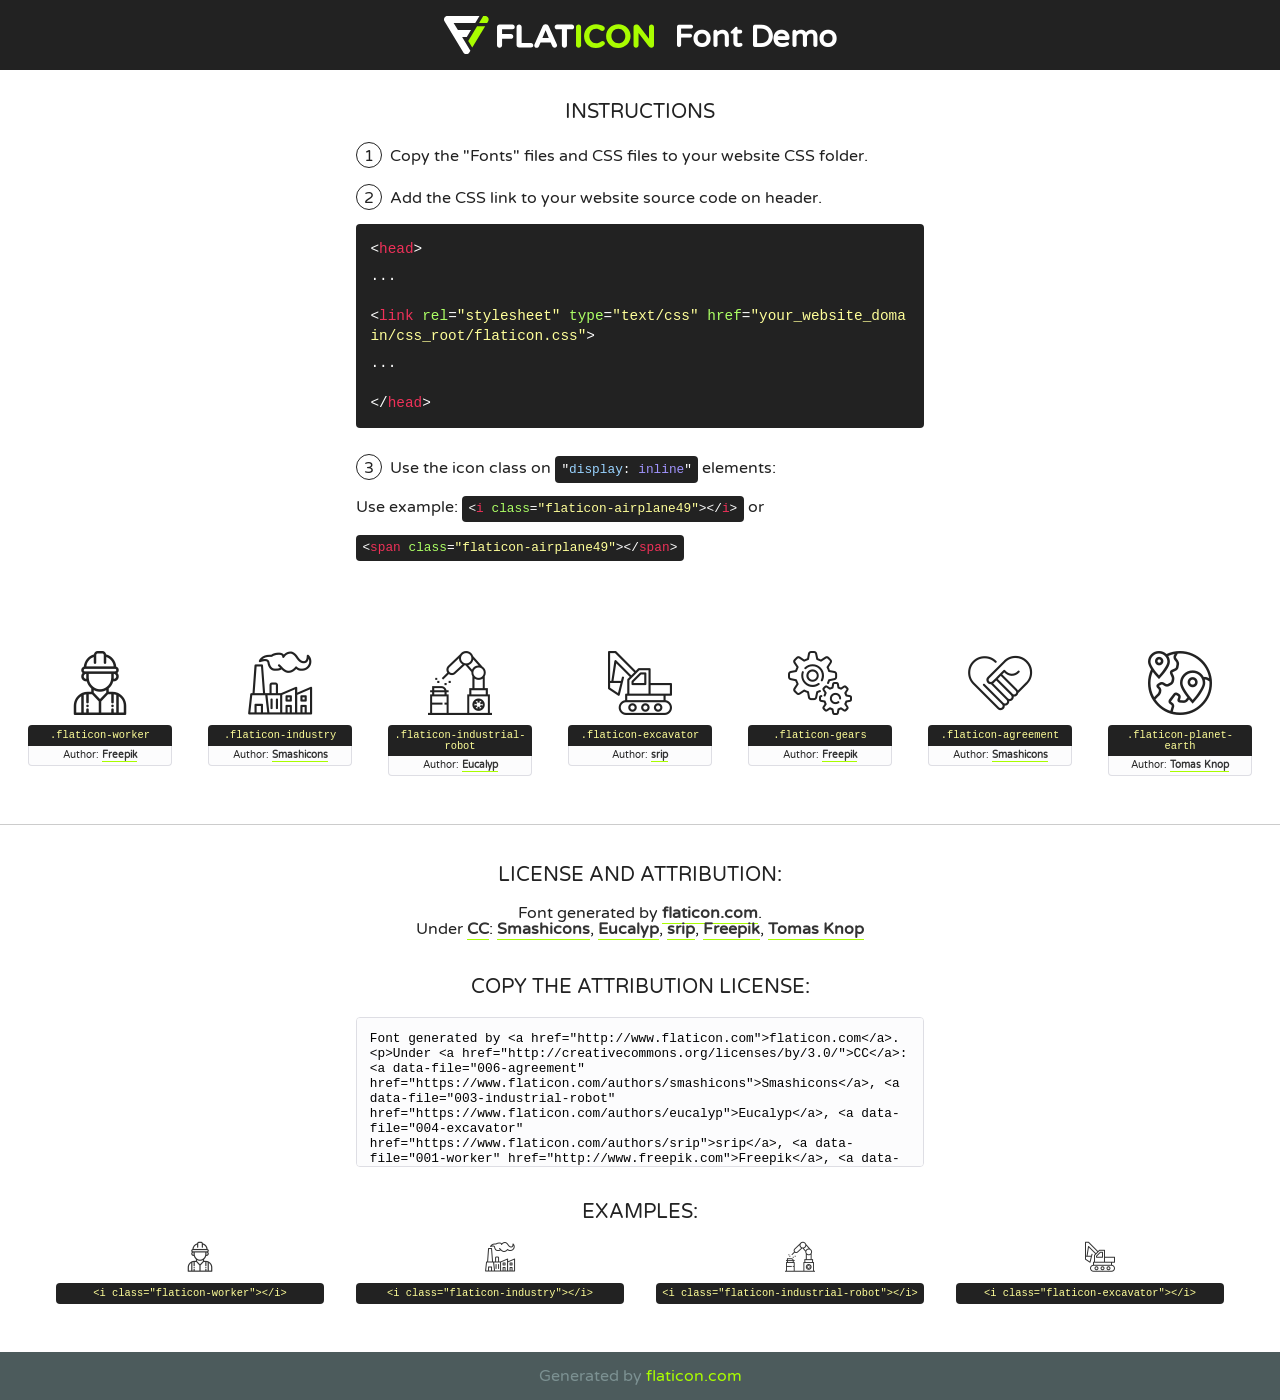
<file: mysite/webapp/static/webapp/fonts/flaticon/font/flaticon.html>
<!DOCTYPE html>
<!--
  Flaticon icon font: Flaticon
  Creation date: 24/09/2018 04:43
-->
<html>
<!DOCTYPE html>
<html>

<head>
    <title>Flaticon WebFont</title>
    <link href="http://fonts.googleapis.com/css?family=Varela+Round" rel="stylesheet" type="text/css" />
    <link rel="stylesheet" type="text/css" href="flaticon.css">
    <meta charset="UTF-8">
    <style>
    html, body, div, span, applet, object, iframe,
    h1, h2, h3, h4, h5, h6, p, blockquote, pre,
    a, abbr, acronym, address, big, cite, code,
    del, dfn, em, img, ins, kbd, q, s, samp,
    small, strike, strong, sub, sup, tt, var,
    b, u, i, center,
    dl, dt, dd, ol, ul, li,
    fieldset, form, label, legend,
    table, caption, tbody, tfoot, thead, tr, th, td,
    article, aside, canvas, details, embed, 
    figure, figcaption, footer, header, hgroup, 
    menu, nav, output, ruby, section, summary,
    time, mark, audio, video {
        margin: 0;
        padding: 0;
        border: 0;
        font-size: 100%;
        font: inherit;
        vertical-align: baseline;
    }
    /* HTML5 display-role reset for older browsers */
    article, aside, details, figcaption, figure, 
    footer, header, hgroup, menu, nav, section {
        display: block;
    }
    body {
        line-height: 1;
    }
    ol, ul {
        list-style: none;
    }
    blockquote, q {
        quotes: none;
    }
    blockquote:before, blockquote:after,
    q:before, q:after {
        content: '';
        content: none;
    }
    table {
        border-collapse: collapse;
        border-spacing: 0;
    }
    body {
        font-family: 'Varela Round', Helvetica, Arial, sans-serif;
        font-size: 16px;
        color: #222;
    }
    a {
        color: #333;
        border-bottom: 1px solid #a9fd00;
        font-weight: bold;
        text-decoration: none;
    }
    * {
        -moz-box-sizing: border-box;
        -webkit-box-sizing: border-box;
        box-sizing: border-box;
        margin: 0;
        padding: 0;
    }
    [class^="flaticon-"]:before, [class*=" flaticon-"]:before, [class^="flaticon-"]:after, [class*=" flaticon-"]:after {
        font-family: Flaticon;
        font-size: 30px;
        font-style: normal;
        margin-left: 20px;
        color: #333;
    }
    .wrapper {
        max-width: 600px;
        margin: auto;
        padding: 0 1em;
    }
    .title {
        font-size: 1.25em;
        text-align: center;
        margin-bottom: 1em;
        text-transform: uppercase;
    }
    header {
        text-align: center;
        background-color: #222;
        color: #fff;
        padding: 1em;
    }
    header .logo {
        width: 210px;
        height: 38px;
        display: inline-block;
        vertical-align: middle;
        margin-right: 1em;
        border: none;
    }
    header strong {
        font-size: 1.95em;
        font-weight: bold;
        vertical-align: middle;
        margin-top: 5px;
        display: inline-block;
    }
    .demo {
        margin: 2em auto;
        line-height: 1.25em;
    }
    .demo ul li {
        margin-bottom: 1em;
    }
    .demo ul li .num {
        color: #222;
        border-radius: 20px;
        display: inline-block;
        width: 26px;
        padding: 3px;
        height: 26px;
        text-align: center;
        margin-right: 0.5em;
        border: 1px solid #222;
    }
    .demo ul li code {
        background-color: #222;
        border-radius: 4px;
        padding: 0.25em 0.5em;
        display: inline-block;
        color: #fff;
        font-family: Consolas,Monaco,Lucida Console,Liberation Mono,DejaVu Sans Mono,Bitstream Vera Sans Mono,Courier New, monospace;
        font-weight: lighter;
        margin-top: 1em;
        font-size: 0.8em;
        word-break: break-all;
    }
    .demo ul li code.big {
        padding: 1em;
        font-size: 0.9em;
    }
    .demo ul li code .red {
        color: #EF3159;
    }
    .demo ul li code .green {
        color: #ACFF65;
    }
    .demo ul li code .yellow {
        color: #FFFF99;
    }
    .demo ul li code .blue {
        color: #99D3FF;
    }
    .demo ul li code .purple {
        color: #A295FF;
    }
    .demo ul li code .dots {
        margin-top: 0.5em;
        display: block;
    }
    #glyphs {
        border-bottom: 1px solid #ccc;
        padding: 2em 0;
        text-align: center;
    }
    .glyph {
        display: inline-block;
        width: 9em;
        margin: 1em;
        text-align: center;
        vertical-align: top;
        background: #FFF;
    }
    .glyph .glyph-icon {
        padding: 10px;
        display: block;
        font-family:"Flaticon";
        font-size: 64px;
        line-height: 1;
    }
    .glyph .glyph-icon:before {
        font-size: 64px;
        color: #222;
        margin-left: 0;
    }
    .class-name {
        font-size: 0.65em;
        background-color: #222;
        color: #fff;
        border-radius: 4px 4px 0 0;
        padding: 0.5em;
        color: #FFFF99;
        font-family: Consolas,Monaco,Lucida Console,Liberation Mono,DejaVu Sans Mono,Bitstream Vera Sans Mono,Courier New, monospace;
    }
    .author-name {
        font-size: 0.6em;
        background-color: #fcfcfd;
        border: 1px solid #DEDEE4;
        border-top: 0;
        border-radius: 0 0 4px 4px;
        padding: 0.5em;
    }
    .class-name:last-child {
        font-size: 10px;
        color:#888;
    }
    .class-name:last-child a {
        font-size: 10px;
        color:#555;
    }
    .class-name:last-child a:hover {
        color:#a9fd00;
    }
    .glyph > input {
        display: block;
        width: 100px;
        margin: 5px auto;
        text-align: center;
        font-size: 12px;
        cursor: text;
    }
    .glyph > input.icon-input {
        font-family:"Flaticon";
        font-size: 16px;
        margin-bottom: 10px;
    }
    .attribution .title {
        margin-top: 2em;
    }
    .attribution textarea {
        background-color: #fcfcfd;
        padding: 1em;
        border: none;
        box-shadow: none;
        border: 1px solid #DEDEE4;
        border-radius: 4px;
        resize: none;
        width: 100%;
        height: 150px;
        font-size: 0.8em;
        font-family: Consolas,Monaco,Lucida Console,Liberation Mono,DejaVu Sans Mono,Bitstream Vera Sans Mono,Courier New, monospace;
        -webkit-appearance: none;
    }
    .iconsuse {
        margin: 2em auto;
        text-align: center;
        max-width: 1200px;
    }
    .iconsuse:after {
        content: '';
        display: table;
        clear: both;
    }
    .iconsuse .image {
        float: left;
        width: 25%;
        padding: 0 1em;
    }
    .iconsuse .image p {
        margin-bottom: 1em;
    }
    .iconsuse .image span {
        display: block;
        font-size: 0.65em;
        background-color: #222;
        color: #fff;
        border-radius: 4px;
        padding: 0.5em;
        color: #FFFF99;
        margin-top: 1em;
        font-family: Consolas,Monaco,Lucida Console,Liberation Mono,DejaVu Sans Mono,Bitstream Vera Sans Mono,Courier New, monospace;
    }
    #footer {
        text-align: center;
        background-color: #4C5B5C;
        color: #7c9192;
        padding: 1em;
    }
    #footer a {
        border: none;
        color: #a9fd00;
        font-weight: normal;
    }
    @media (max-width: 960px) {
        .iconsuse .image {
            width: 50%;
        }
    }
    @media (max-width: 560px) {
        .iconsuse .image {
            width: 100%;
        }
    }
    </style>
</head>

<body class="characters-off">

    <header>
        <a href="http://www.flaticon.com" target="_blank" class="logo">
            <svg version="1.1" xmlns="http://www.w3.org/2000/svg" xmlns:xlink="http://www.w3.org/1999/xlink" xmlns:a="http://ns.adobe.com/AdobeSVGViewerExtensions/3.0/" viewBox="0 0 560.875 102.036" enable-background="new 0 0 560.875 102.036" xml:space="preserve">
                <defs>
                </defs>
                <g>
                    <g class="letters">
                        <path fill="#ffffff" d="M141.596,29.675c0-3.777,2.985-6.767,6.764-6.767h34.438c3.426,0,6.15,2.728,6.15,6.15
                        c0,3.43-2.724,6.149-6.15,6.149h-27.674v13.091h23.719c3.429,0,6.151,2.724,6.151,6.15c0,3.43-2.723,6.149-6.151,6.149h-23.719
                        v17.574c0,3.773-2.986,6.761-6.764,6.761c-3.779,0-6.764-2.989-6.764-6.761V29.675z"></path>
                        <path fill="#ffffff" d="M193.844,29.149c0-3.781,2.985-6.767,6.764-6.767c3.776,0,6.763,2.985,6.763,6.767v42.957h25.039
                        c3.426,0,6.149,2.726,6.149,6.153c0,3.425-2.723,6.15-6.149,6.15h-31.802c-3.779,0-6.764-2.986-6.764-6.768V29.149z"></path>
                        <path fill="#ffffff" d="M241.891,75.71l21.438-48.407c1.492-3.341,4.215-5.357,7.906-5.357h0.792
                        c3.686,0,6.323,2.017,7.815,5.357l21.439,48.407c0.436,0.967,0.701,1.845,0.701,2.723c0,3.602-2.809,6.501-6.414,6.501
                        c-3.161,0-5.269-1.845-6.499-4.655l-4.132-9.661h-27.059l-4.301,10.102c-1.144,2.631-3.426,4.214-6.237,4.214
                        c-3.517,0-6.24-2.81-6.24-6.325C241.1,77.64,241.451,76.677,241.891,75.71z M279.932,58.666l-8.521-20.297l-8.526,20.297H279.932
                        z"></path>
                        <path fill="#ffffff" d="M314.864,35.387H301.86c-3.429,0-6.239-2.813-6.239-6.238c0-3.429,2.811-6.24,6.239-6.24h39.533
                        c3.426,0,6.237,2.811,6.237,6.24c0,3.425-2.811,6.238-6.237,6.238h-13.001v42.785c0,3.773-2.99,6.761-6.764,6.761
                        c-3.779,0-6.764-2.989-6.764-6.761V35.387z"></path>
                        <path fill="#A9FD00" d="M352.615,29.149c0-3.781,2.985-6.767,6.767-6.767c3.774,0,6.761,2.985,6.761,6.767v49.024
                        c0,3.773-2.987,6.761-6.761,6.761c-3.781,0-6.767-2.989-6.767-6.761V29.149z"></path>
                        <path fill="#A9FD00" d="M374.132,53.836v-0.179c0-17.481,13.178-31.801,32.065-31.801c9.22,0,15.459,2.458,20.557,6.238
                        c1.402,1.054,2.637,2.985,2.637,5.357c0,3.692-2.985,6.59-6.681,6.59c-1.845,0-3.071-0.702-4.044-1.319
                        c-3.776-2.813-7.729-4.393-12.562-4.393c-10.364,0-17.831,8.611-17.831,19.154v0.173c0,10.542,7.291,19.329,17.831,19.329
                        c5.715,0,9.492-1.756,13.359-4.834c1.049-0.874,2.458-1.491,4.039-1.491c3.429,0,6.325,2.813,6.325,6.236
                        c0,2.106-1.056,3.78-2.282,4.834c-5.539,4.834-12.036,7.733-21.878,7.733C387.572,85.464,374.132,71.493,374.132,53.836z"></path>
                        <path fill="#A9FD00" d="M433.009,53.836v-0.179c0-17.481,13.79-31.801,32.766-31.801c18.981,0,32.592,14.143,32.592,31.628v0.173
                        c0,17.483-13.785,31.807-32.769,31.807C446.625,85.464,433.009,71.32,433.009,53.836z M484.224,53.836v-0.179
                        c0-10.539-7.725-19.326-18.626-19.326c-10.893,0-18.449,8.611-18.449,19.154v0.173c0,10.542,7.73,19.329,18.626,19.329
                        C476.676,72.986,484.224,64.378,484.224,53.836z"></path>
                        <path fill="#A9FD00" d="M506.233,29.321c0-3.774,2.99-6.763,6.767-6.763h1.401c3.252,0,5.183,1.583,7.029,3.953l26.093,34.265
                        V29.059c0-3.692,2.99-6.677,6.681-6.677c3.683,0,6.671,2.985,6.671,6.677v48.934c0,3.78-2.987,6.765-6.764,6.765h-0.436
                        c-3.257,0-5.188-1.581-7.034-3.953l-27.056-35.492v32.944c0,3.687-2.985,6.676-6.678,6.676c-3.683,0-6.673-2.989-6.673-6.676
                        V29.321z"></path>
                    </g>
                    <g class="insignia">
                        <path fill="#ffffff" d="M48.372,56.137h12.517l11.156-18.537H37.186L25.688,18.539h57.825L94.668,0H9.271
                        C5.925,0,2.842,1.801,1.198,4.716c-1.644,2.907-1.593,6.482,0.134,9.343l50.38,83.501c1.678,2.781,4.689,4.476,7.938,4.476
                        c3.246,0,6.257-1.695,7.935-4.476l2.898-4.804L48.372,56.137z"></path>
                        <g class="i">
                            <path fill="#A9FD00" d="M93.575,18.539h0.031v0.004l21.652,0.004l2.705-4.488c1.727-2.861,1.778-6.436,0.133-9.343
                            C116.454,1.801,113.371,0,110.026,0h-5.294L93.575,18.539z"></path>
                            <polygon fill="#A9FD00" points="88.291,27.356 64.725,66.486 75.519,84.404 109.942,27.356"></polygon>
                        </g>
                    </g>
                </g>
            </svg>
        </a>
        <strong>Font Demo</strong>
    </header>


    <section class="demo wrapper">

        <p class="title">Instructions</p>

        <ul>
            <li>
                <span class="num">1</span>Copy the "Fonts" files and CSS files to your website CSS folder.
            </li>
            <li>
                <span class="num">2</span>Add the CSS link to your website source code on header.
                <code class="big">
                    &lt;<span class="red">head</span>&gt;
                    <br/><span class="dots">...</span>
                    <br/>&lt;<span class="red">link</span> <span class="green">rel</span>=<span class="yellow">"stylesheet"</span> <span class="green">type</span>=<span class="yellow">"text/css"</span> <span class="green">href</span>=<span class="yellow">"your_website_domain/css_root/flaticon.css"</span>&gt;
                    <br/><span class="dots">...</span>
                    <br/>&lt;/<span class="red">head</span>&gt;
                </code>
            </li>

            <li>
                <p>
                    <span class="num">3</span>Use the icon class on <code>"<span class="blue">display</span>:<span class="purple"> inline</span>"</code> elements:
                    <br />
                    Use example: <code>&lt;<span class="red">i</span> <span class="green">class</span>=<span class="yellow">&quot;flaticon-airplane49&quot;</span>&gt;&lt;/<span class="red">i</span>&gt;</code> or <code>&lt;<span class="red">span</span> <span class="green">class</span>=<span class="yellow">&quot;flaticon-airplane49&quot;</span>&gt;&lt;/<span class="red">span</span>&gt;</code>
            </li>
        </ul>

    </section>




   <section id="glyphs">          
    
      
        <div class="glyph"><div class="glyph-icon flaticon-worker"></div>
            <div class="class-name">.flaticon-worker</div>
            <div class="author-name">Author: <a data-file="001-worker" href="http://www.freepik.com">Freepik</a> </div> 
        </div>        
        
        <div class="glyph"><div class="glyph-icon flaticon-industry"></div>
            <div class="class-name">.flaticon-industry</div>
            <div class="author-name">Author: <a data-file="002-industry" href="https://www.flaticon.com/authors/smashicons">Smashicons</a> </div> 
        </div>        
        
        <div class="glyph"><div class="glyph-icon flaticon-industrial-robot"></div>
            <div class="class-name">.flaticon-industrial-robot</div>
            <div class="author-name">Author: <a data-file="003-industrial-robot" href="https://www.flaticon.com/authors/eucalyp">Eucalyp</a> </div> 
        </div>        
        
        <div class="glyph"><div class="glyph-icon flaticon-excavator"></div>
            <div class="class-name">.flaticon-excavator</div>
            <div class="author-name">Author: <a data-file="004-excavator" href="https://www.flaticon.com/authors/srip">srip</a> </div> 
        </div>        
        
        <div class="glyph"><div class="glyph-icon flaticon-gears"></div>
            <div class="class-name">.flaticon-gears</div>
            <div class="author-name">Author: <a data-file="005-gears" href="http://www.freepik.com">Freepik</a> </div> 
        </div>        
        
        <div class="glyph"><div class="glyph-icon flaticon-agreement"></div>
            <div class="class-name">.flaticon-agreement</div>
            <div class="author-name">Author: <a data-file="006-agreement" href="https://www.flaticon.com/authors/smashicons">Smashicons</a> </div> 
        </div>        
        
        <div class="glyph"><div class="glyph-icon flaticon-planet-earth"></div>
            <div class="class-name">.flaticon-planet-earth</div>
            <div class="author-name">Author: <a data-file="007-planet-earth" href="https://www.flaticon.com/authors/tomas-knop">Tomas Knop</a> </div> 
        </div>        
        

    </section>



    <section class="attribution wrapper"   style="text-align:center;">

      <div class="title">License and attribution:</div><div class="attrDiv">Font generated by <a href="http://www.flaticon.com">flaticon.com</a>. <div><p>Under <a href="http://creativecommons.org/licenses/by/3.0/">CC</a>: <a data-file="006-agreement" href="https://www.flaticon.com/authors/smashicons">Smashicons</a>, <a data-file="003-industrial-robot" href="https://www.flaticon.com/authors/eucalyp">Eucalyp</a>, <a data-file="004-excavator" href="https://www.flaticon.com/authors/srip">srip</a>, <a data-file="001-worker" href="http://www.freepik.com">Freepik</a>, <a data-file="007-planet-earth" href="https://www.flaticon.com/authors/tomas-knop">Tomas Knop</a></p>  </div>
      </div>
      <div class="title">Copy the Attribution License:</div>

    <textarea onclick="this.focus();this.select();">Font generated by &lt;a href=&quot;http://www.flaticon.com&quot;&gt;flaticon.com&lt;/a&gt;. <p>Under <a href="http://creativecommons.org/licenses/by/3.0/">CC</a>: <a data-file="006-agreement" href="https://www.flaticon.com/authors/smashicons">Smashicons</a>, <a data-file="003-industrial-robot" href="https://www.flaticon.com/authors/eucalyp">Eucalyp</a>, <a data-file="004-excavator" href="https://www.flaticon.com/authors/srip">srip</a>, <a data-file="001-worker" href="http://www.freepik.com">Freepik</a>, <a data-file="007-planet-earth" href="https://www.flaticon.com/authors/tomas-knop">Tomas Knop</a></p>  
     </textarea>

    </section>

    <section class="iconsuse">

          <div class="title">Examples:</div>            
             
            <div class="image">
                <p>
                    <i class="glyph-icon flaticon-worker"></i> 
                    <span>&lt;i class=&quot;flaticon-worker&quot;&gt;&lt;/i&gt;</span>
                </p>
            </div>
            
            <div class="image">
                <p>
                    <i class="glyph-icon flaticon-industry"></i> 
                    <span>&lt;i class=&quot;flaticon-industry&quot;&gt;&lt;/i&gt;</span>
                </p>
            </div>
            
            <div class="image">
                <p>
                    <i class="glyph-icon flaticon-industrial-robot"></i> 
                    <span>&lt;i class=&quot;flaticon-industrial-robot&quot;&gt;&lt;/i&gt;</span>
                </p>
            </div>
            
            <div class="image">
                <p>
                    <i class="glyph-icon flaticon-excavator"></i> 
                    <span>&lt;i class=&quot;flaticon-excavator&quot;&gt;&lt;/i&gt;</span>
                </p>
            </div>
                       
        </div>
                            
    </section>

<div id="footer">
    <div>Generated by <a href="http://www.flaticon.com">flaticon.com</a>
    </div>
</div>



</body>
</html>
</file>
<file: mysite/webapp/static/webapp/fonts/flaticon/font/flaticon.css>
/*
  	Flaticon icon font: Flaticon
  	Creation date: 24/09/2018 04:43
  	*/

@font-face {
  font-family: "Flaticon";
  src: url("./Flaticon.eot");
  src: url("./Flaticon.eot?#iefix") format("embedded-opentype"),
       url("./Flaticon.woff") format("woff"),
       url("./Flaticon.ttf") format("truetype"),
       url("./Flaticon.svg#Flaticon") format("svg");
  font-weight: normal;
  font-style: normal;
}

@media screen and (-webkit-min-device-pixel-ratio:0) {
  @font-face {
    font-family: "Flaticon";
    src: url("./Flaticon.svg#Flaticon") format("svg");
  }
}

[class^="flaticon-"]:before, [class*=" flaticon-"]:before,
[class^="flaticon-"]:after, [class*=" flaticon-"]:after {   
  font-family: Flaticon;
  speak: none;
  font-style: normal;
  font-weight: normal;
  font-variant: normal;
  text-transform: none;
  line-height: 1;

  /* Better Font Rendering =========== */
  -webkit-font-smoothing: antialiased;
  -moz-osx-font-smoothing: grayscale;
}

.flaticon-worker:before { content: "\f100"; }
.flaticon-industry:before { content: "\f101"; }
.flaticon-industrial-robot:before { content: "\f102"; }
.flaticon-excavator:before { content: "\f103"; }
.flaticon-gears:before { content: "\f104"; }
.flaticon-agreement:before { content: "\f105"; }
.flaticon-planet-earth:before { content: "\f106"; }
</file>
